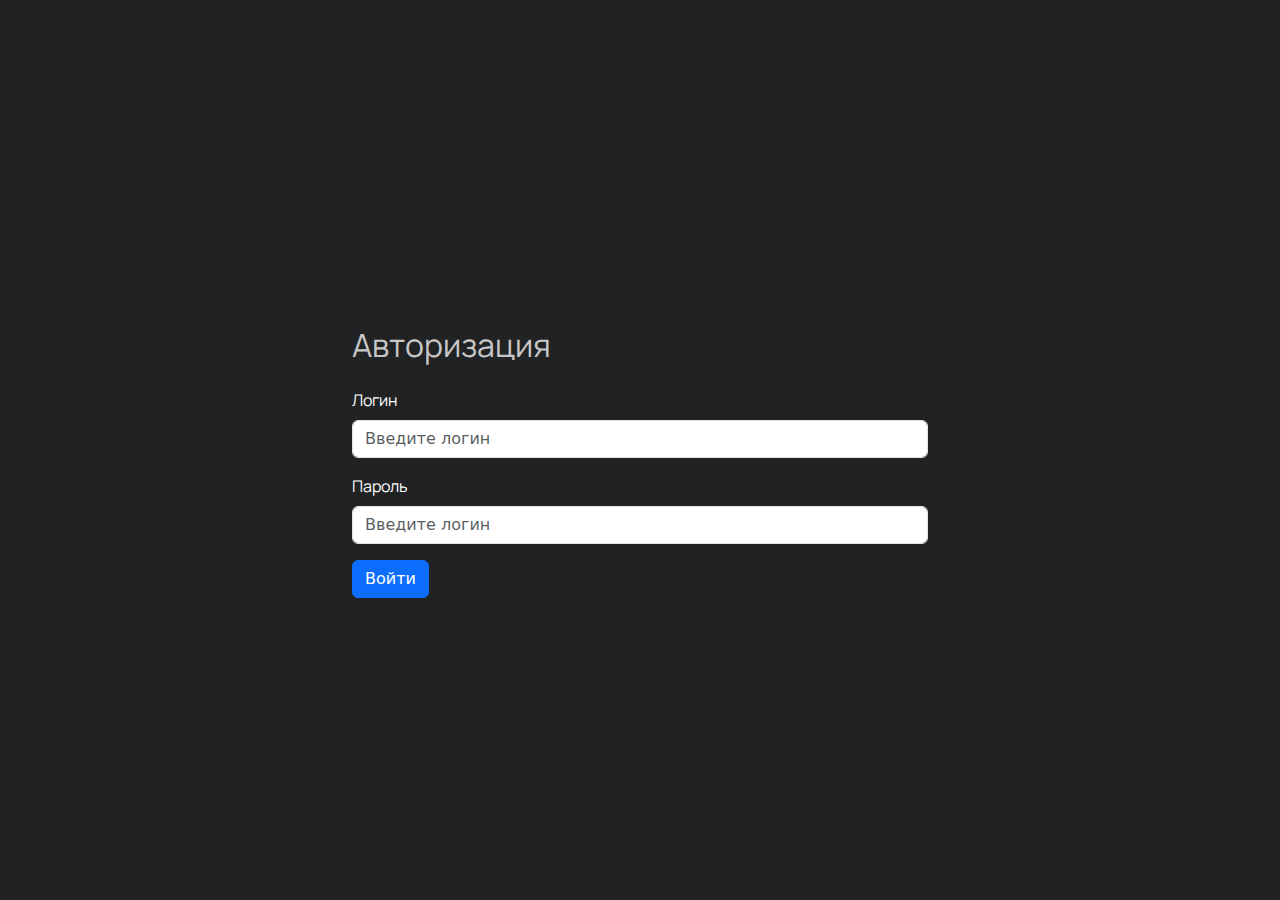
<file: templates/auth.html>
<!doctype html>
<html lang="ru">
<head>
    <meta charset="UTF-8">
    <meta name="viewport"
          content="width=device-width, user-scalable=no, initial-scale=1.0, maximum-scale=1.0, minimum-scale=1.0">
    <meta http-equiv="X-UA-Compatible" content="ie=edge">
    <title>Авторизация</title>
    <link href="https://cdn.jsdelivr.net/npm/bootstrap@5.3.3/dist/css/bootstrap.min.css" rel="stylesheet" integrity="sha384-QWTKZyjpPEjISv5WaRU9OFeRpok6YctnYmDr5pNlyT2bRjXh0JMhjY6hW+ALEwIH" crossorigin="anonymous">
    <link rel="preconnect" href="https://fonts.googleapis.com">
    <link rel="preconnect" href="https://fonts.gstatic.com" crossorigin>
    <link href="https://fonts.googleapis.com/css2?family=Manrope:wght@200..800&display=swap" rel="stylesheet">
    <link  rel="stylesheet" type="text/css" href="/static/style.css">
</head>
<body class="min-vh-100 d-flex justify-content-center align-items-center">
    <div class="container-sm" style="max-width: 600px">
        <h2 class="my-4">Авторизация</h2>
        <form action="/admin" method="post" accept-charset="utf-8">
          <div class="mb-3">
            <label for="login" class="form-label">Логин</label>
            <input type="text" id="login" name="login" placeholder="Введите логин" class="form-control" required>
          </div>
          <div class="mb-3">
            <label for="password" class="form-label">Пароль</label>
            <input type="password" id="password" name="password" placeholder="Введите логин" class="form-control" required>
          </div>
          <button type="submit" class="btn btn-primary">Войти</button>
        </form>
    </div>
</body>
</html>
</file>
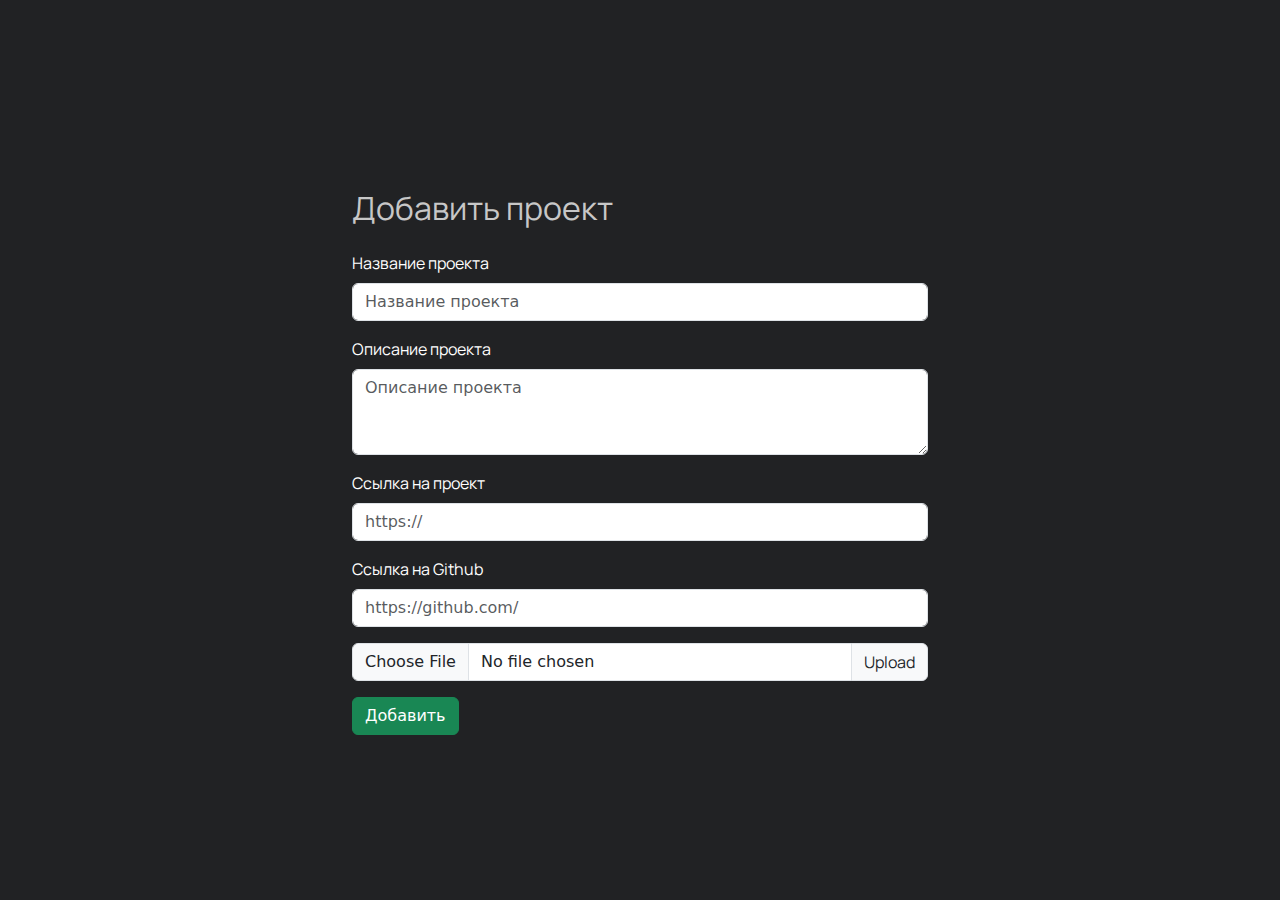
<file: templates/project_add.html>
<!doctype html>
<html lang="ru">
<head>
    <meta charset="UTF-8">
    <meta name="viewport"
          content="width=device-width, user-scalable=no, initial-scale=1.0, maximum-scale=1.0, minimum-scale=1.0">
    <meta http-equiv="X-UA-Compatible" content="ie=edge">
    <title>Добавить проект</title>
    <link href="https://cdn.jsdelivr.net/npm/bootstrap@5.3.3/dist/css/bootstrap.min.css" rel="stylesheet" integrity="sha384-QWTKZyjpPEjISv5WaRU9OFeRpok6YctnYmDr5pNlyT2bRjXh0JMhjY6hW+ALEwIH" crossorigin="anonymous">
    <link rel="preconnect" href="https://fonts.googleapis.com">
    <link rel="preconnect" href="https://fonts.gstatic.com" crossorigin>
    <link href="https://fonts.googleapis.com/css2?family=Manrope:wght@200..800&display=swap" rel="stylesheet">
    <link  rel="stylesheet" type="text/css" href="/static/style.css">
</head>
<body class="min-vh-100 d-flex justify-content-center align-items-center">
    <div class="container-sm" style="max-width: 600px">
        <h2 class="my-4">Добавить проект</h2>
        <form action="/api/projects/add" method="post" accept-charset="utf-8"
      enctype="multipart/form-data">
          <div class="mb-3">
            <label for="title" class="form-label">Название проекта</label>
            <input id="title" name="title" placeholder="Название проекта" class="form-control" required>
          </div>
          <div class="mb-3">
            <label for="description" class="form-label">Описание проекта</label>
            <textarea class="form-control" name="description" placeholder="Описание проекта" id="description" rows="3"></textarea>
          </div>
            <div class="mb-3">
            <label for="link" class="form-label">Ссылка на проект</label>
            <input type="" name="link" class="form-control" placeholder="https://"  id="link" aria-describedby="emailHelp">
          </div>
                    <div class="mb-3">
            <label for="github" class="form-label">Ссылка на Github</label>
            <input type="" name="github" class="form-control" placeholder="https://github.com/"  id="github" aria-describedby="emailHelp">
          </div>
            <div class="input-group mb-3">
              <input type="file" name="picture" class="form-control" id="picture" required>
              <label class="input-group-text" for="picture">Upload</label>
            </div>
          <button type="submit" class="btn btn-success">Добавить</button>
        </form>
    </div>
</body>
</html>
</file>
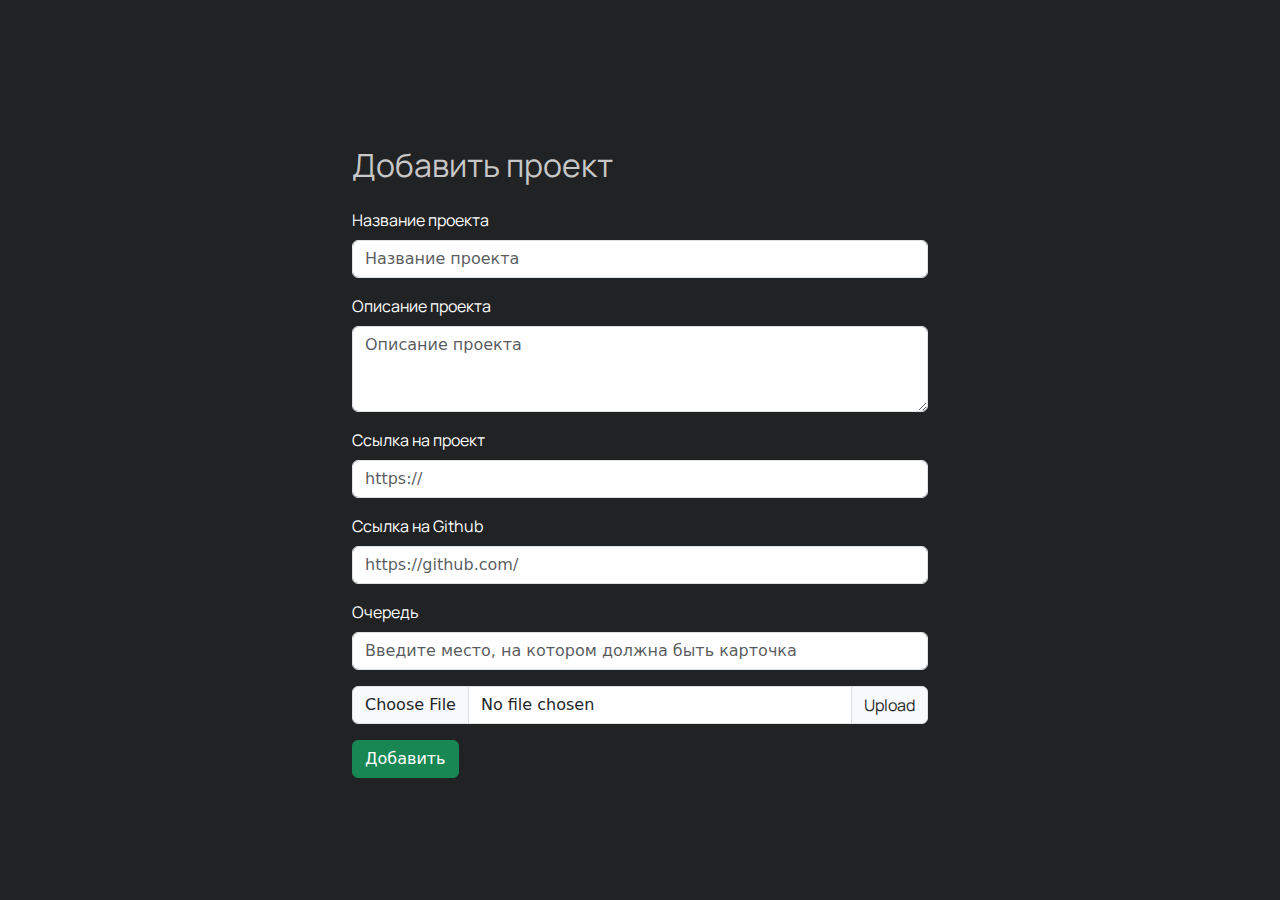
<file: cutaway/templates/project_add.html>
<!doctype html>
<html lang="ru">
<head>
    <meta charset="UTF-8">
    <meta name="viewport"
          content="width=device-width, user-scalable=no, initial-scale=1.0, maximum-scale=1.0, minimum-scale=1.0">
    <meta http-equiv="X-UA-Compatible" content="ie=edge">
    <title>Добавить проект</title>
    <link href="https://cdn.jsdelivr.net/npm/bootstrap@5.3.3/dist/css/bootstrap.min.css" rel="stylesheet" integrity="sha384-QWTKZyjpPEjISv5WaRU9OFeRpok6YctnYmDr5pNlyT2bRjXh0JMhjY6hW+ALEwIH" crossorigin="anonymous">
    <link rel="preconnect" href="https://fonts.googleapis.com">
    <link rel="preconnect" href="https://fonts.gstatic.com" crossorigin>
    <link href="https://fonts.googleapis.com/css2?family=Manrope:wght@200..800&display=swap" rel="stylesheet">
    <link  rel="stylesheet" type="text/css" href="/static/style.css">
</head>
<body class="min-vh-100 d-flex justify-content-center align-items-center">
    <div class="container-sm" style="max-width: 600px">
        <h2 class="my-4">Добавить проект</h2>
        <form action="/api/projects/add" method="post" accept-charset="utf-8"
      enctype="multipart/form-data">
          <div class="mb-3">
            <label for="title" class="form-label">Название проекта</label>
            <input id="title" name="title" placeholder="Название проекта" class="form-control" required>
          </div>
          <div class="mb-3">
            <label for="description" class="form-label">Описание проекта</label>
            <textarea class="form-control" name="description" placeholder="Описание проекта" id="description" rows="3"></textarea>
          </div>
            <div class="mb-3">
            <label for="link" class="form-label">Ссылка на проект</label>
            <input type="" name="link" class="form-control" placeholder="https://"  id="link" aria-describedby="emailHelp">
          </div>
                    <div class="mb-3">
            <label for="github" class="form-label">Ссылка на Github</label>
            <input type="" name="github" class="form-control" placeholder="https://github.com/"  id="github" aria-describedby="emailHelp">
          </div>
            <div class="mb-3">
            <label for="priority" class="form-label">Очередь</label>
            <input type="number" name="priority" class="form-control" placeholder="Введите место, на котором должна быть карточка"  id="link" aria-describedby="emailHelp">
          </div>
            <div class="input-group mb-3">
              <input type="file" name="picture" class="form-control" id="picture" required>
              <label class="input-group-text" for="picture">Upload</label>
            </div>
          <button type="submit" class="btn btn-success">Добавить</button>
        </form>
    </div>
</body>
</html>
</file>
<file: static/style.css>
h1, h2, a, h5, p, .card-title, label, .form-text, .form-label{
    font-family: "Manrope", serif;
    color: white;
    text-decoration: none;
}
h2, .secondary{
    color: #c7c7c7;
    font-weight: 400;
}

.card-title{
    font-weight: 600;
}

body{
    background-color: #212224;
}
h1 {
    font-size: calc(5em + 5vw);
    /*font-size: 7rem;*/
    font-weight: 800;
    text-transform: uppercase;
    text-align: center;
    color: transparent; /* Текст сам по себе становится прозрачным */
    /* Градиентный фон */
  }

.glow-text {
    color: white;
    position: relative;
    letter-spacing: 2px;
}

.icon{
    width: 4rem;
}

.icon:hover{
    filter: brightness(.6);
    transition: all 140ms linear;
}

.button{
    border: solid;
    border-width: 2px;
    border-radius: 32px;
    padding: 10px 20px 10px 20px;
    font-family: "Manrope", serif;
    color: white;
    text-decoration: none;
}

.parent {
    min-height: 100vh;
  }

.card{
    background-color: rgba(0, 0, 0, 0);
    border-width: 3px;
    border-color: #303133;
}
.button:hover{
    background-color: whitesmoke;
    border-color: whitesmoke;
    color: #212224;
    transition: all 190ms linear;
}

.glow-text::before {
    content: "HI THERE!";
    position: absolute;
    top: 0;
    left: 0;
    right: 0;
    bottom: 0;
    color: transparent;
    -webkit-text-stroke: 10px transparent;
    background: linear-gradient(90deg, #0094FF, #40DBF0, #5FE4AF, #F89941, #FF9900, #FFE500, #FF9900, #F89941, #5FE4AF, #40DBF0, #0094FF, #0094FF, #40DBF0, #5FE4AF, #F89941, #FF9900, #FFE500, #FF9900, #F89941, #5FE4AF, #40DBF0, #0094FF);
    background-size: 200%;
    background-clip: text;
    -webkit-background-clip: text;
    filter: blur(16px) brightness(1.2); /* Более утонченное размытие */
    animation: gradient-glow 10s infinite linear;
    z-index: -1;
}

@keyframes gradient-glow {
    0% {
        background-position: 0%;
    }
    100%{
        background-position: 100%;
    }
}
</file>
